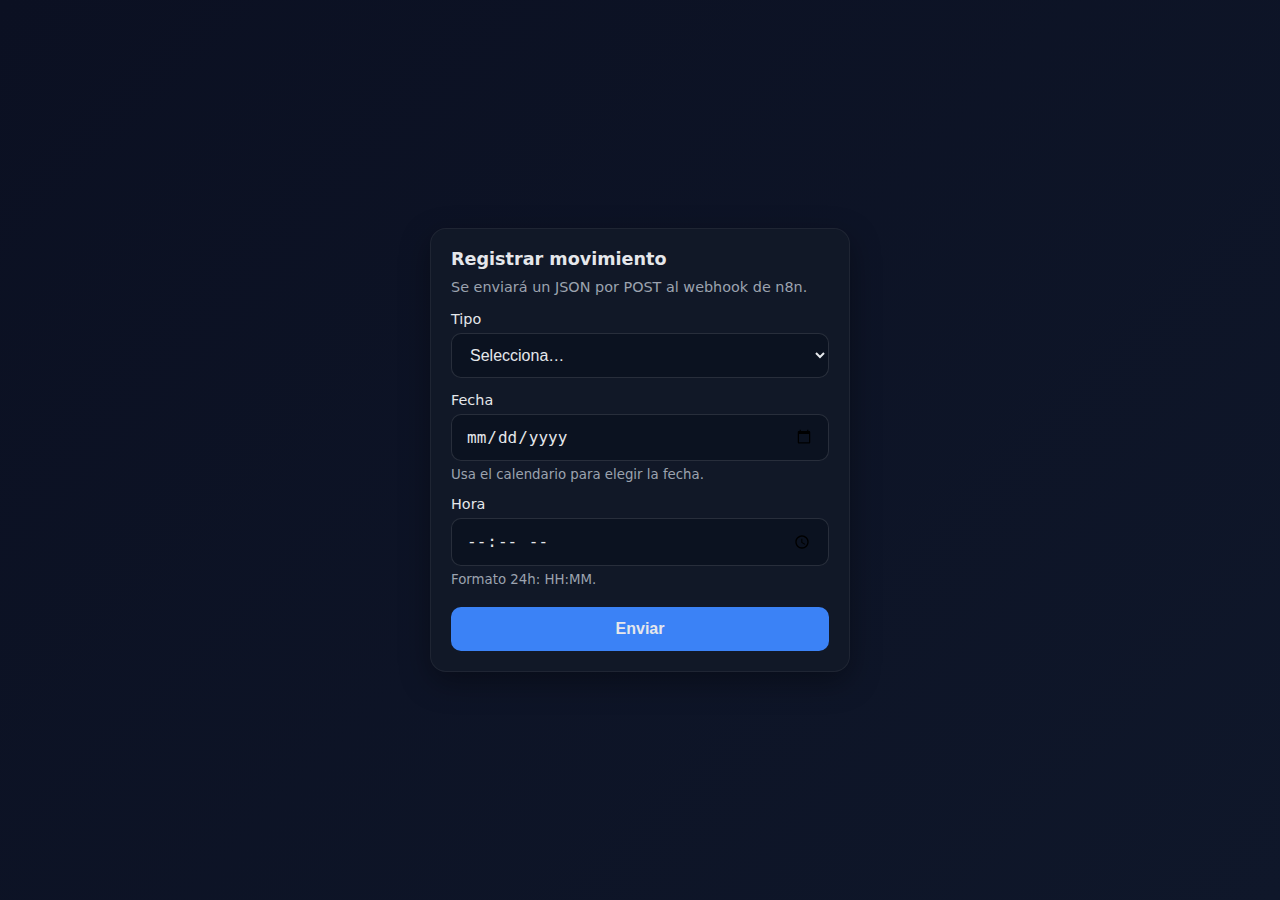
<file: index.html>
<!doctype html>
<html lang="es">
<head>
  <meta charset="utf-8" />
  <meta name="viewport" content="width=device-width, initial-scale=1" />
  <title>Formulario ENTRADA/SALIDA</title>
  <style>
    /* Diseño mobile-first, centrado vertical y horizontal */
    :root {
      --bg: #0f172a;      /* slate-900 */
      --card: #111827;    /* gray-900 */
      --txt: #e5e7eb;     /* gray-200 */
      --muted: #9ca3af;   /* gray-400 */
      --accent: #3b82f6;  /* blue-500 */
      --error: #ef4444;   /* red-500 */
      --ok: #10b981;      /* emerald-500 */
    }

    * { box-sizing: border-box; }
    html, body { height: 100%; }
    body {
      margin: 0; padding: 16px; color: var(--txt);
      background: linear-gradient(135deg, #0b1022, var(--bg));
      font-family: system-ui, -apple-system, Segoe UI, Roboto, Ubuntu, Cantarell, "Helvetica Neue", Arial;
      min-height: 100svh; /* mejor en móviles con barras dinámicas */
      display: grid; place-items: center; /* centra V+H */
    }

    .card {
      width: 100%; max-width: 420px; background: var(--card);
      border-radius: 16px; padding: 20px; border: 1px solid rgba(255,255,255,.06);
      box-shadow: 0 10px 30px rgba(0,0,0,.35);
    }

    h1 { font-size: 1.1rem; margin: 0 0 10px; }
    .sub { margin: 0 0 16px; font-size: .9rem; color: var(--muted); }
    .field { margin-bottom: 14px; }
    label { display: block; margin-bottom: 6px; font-size: .9rem; }

    select, input[type="date"], input[type="time"], button {
      width: 100%; padding: 12px 14px; border-radius: 10px;
      border: 1px solid rgba(255,255,255,.12);
      background: #0b1220; color: var(--txt); font-size: 1rem; outline: none;
    }

    select:focus, input:focus, button:focus {
      border-color: var(--accent);
      box-shadow: 0 0 0 3px rgba(59,130,246,.25);
    }

    small.hint { display: block; color: var(--muted); margin-top: 6px; }
    small.error { display: none; color: var(--error); margin-top: 6px; }
    .field.invalid small.error { display: block; }
    .field.invalid select,
    .field.invalid input { border-color: var(--error); }

    button { margin-top: 6px; background: var(--accent); border: 1px solid transparent; cursor: pointer; font-weight: 600; }
    button:hover { filter: brightness(1.05); }

    .loading { opacity: .7; pointer-events: none; }

    /* Snackbar */
    .snackbar {
      position: fixed;
      left: 50%;
      bottom: 16px;
      transform: translateX(-50%) translateY(120%);
      min-width: 240px;
      max-width: min(92vw, 560px);
      padding: 12px 16px;
      border-radius: 12px;
      font-weight: 600;
      text-align: center;
      box-shadow: 0 10px 30px rgba(0,0,0,.35);
      border: 1px solid rgba(255,255,255,.08);
      opacity: 0;
      transition: transform .28s ease, opacity .28s ease;
      z-index: 1000;
    }
    .snackbar.show { transform: translateX(-50%) translateY(0); opacity: 1; }
    .snackbar.ok  { background: rgba(16,185,129,.12); color: #bbf7d0; border-color: rgba(16,185,129,.35); }
    .snackbar.err { background: rgba(239,68,68,.12); color: #fecaca; border-color: rgba(239,68,68,.35); }
  </style>
</head>
<body>
  <form class="card" id="movForm" novalidate>
    <h1>Registrar movimiento</h1>
    <p class="sub">Se enviará un JSON por POST al webhook de n8n.</p>

    <!-- Tipo -->
    <div class="field" id="f-tipo">
      <label for="tipo">Tipo</label>
      <select name="tipo" id="tipo" required>
        <option value="">Selecciona…</option>
        <option value="ENTRADA">ENTRADA</option>
        <option value="SALIDA">SALIDA</option>
      </select>
      <small class="error">Selecciona ENTRADA o SALIDA.</small>
    </div>

    <!-- Fecha con selector nativo (yyyy-mm-dd) -->
    <div class="field" id="f-fecha">
      <label for="fecha">Fecha</label>
      <input id="fecha" name="fecha" type="date" required />
      <small class="hint">Usa el calendario para elegir la fecha.</small>
      <small class="error">Selecciona una fecha válida.</small>
    </div>

    <!-- Hora con selector nativo (HH:MM 24h) -->
    <div class="field" id="f-hora">
      <label for="hora">Hora</label>
      <input id="hora" name="hora" type="time" required step="60" />
      <small class="hint">Formato 24h: HH:MM.</small>
      <small class="error">Selecciona una hora válida.</small>
    </div>

    <button type="submit" id="btnSubmit">Enviar</button>
  </form>

  <!-- Snackbar -->
  <div id="snackbar" class="snackbar" role="status" aria-live="polite"></div>

  <script>
    const WEBHOOK_URL = "https://n8n.ludwringliccien.dev/webhook/asistencias";

    // Helpers UI y validación
    const form = document.getElementById('movForm');
    const btn = document.getElementById('btnSubmit');
    const snackbar = document.getElementById('snackbar');
    const fieldWrap = (id) => document.getElementById(id);

    function setValidity(fieldId, valid) {
      const wrap = fieldWrap(fieldId);
      if (!wrap) return;
      wrap.classList.toggle('invalid', !valid);
    }
    function showSnack(type, msg, ms = 3500) {
      snackbar.textContent = msg;
      snackbar.className = `snackbar ${type}`;
      requestAnimationFrame(() => snackbar.classList.add('show'));
      clearTimeout(showSnack._t);
      showSnack._t = setTimeout(() => snackbar.classList.remove('show'), ms);
    }

    // Conversión: de ISO (yyyy-mm-dd) a dd/mm/aaaa
    function isoToDDMMYYYY(iso) {
      if (!/^\d{4}-\d{2}-\d{2}$/.test(iso)) return '';
      const [y, m, d] = iso.split('-');
      return `${d}/${m}/${y}`;
    }

    // Validación básica de hora HH:MM
    function isValidHHMM(hhmm) {
      return /^\d{2}:\d{2}$/.test(hhmm);
    }

    // --- Pruebas rápidas en consola ("test cases") ---
    try {
      console.assert(isoToDDMMYYYY('2025-08-31') === '31/08/2025', 'isoToDDMMYYYY debe convertir correctamente');
      console.assert(isValidHHMM('09:05') === true, 'isValidHHMM debe aceptar 09:05');
      console.assert(isValidHHMM('23:59') === true, 'isValidHHMM debe aceptar 23:59');
      console.assert(isValidHHMM('9:5') === false, 'isValidHHMM debe rechazar 9:5');
    } catch (_) { /* ignorar en producción */ }

    form.addEventListener('submit', async (e) => {
      e.preventDefault();

      const tipoOk = form.tipo.value === 'ENTRADA' || form.tipo.value === 'SALIDA';
      setValidity('f-tipo', tipoOk);

      const fechaISO = form.fecha.value; // yyyy-mm-dd
      const fechaOk = /^\d{4}-\d{2}-\d{2}$/.test(fechaISO);
      setValidity('f-fecha', fechaOk);

      const horaVal = form.hora.value; // HH:MM
      const horaOk = isValidHHMM(horaVal);
      setValidity('f-hora', horaOk);

      if (!tipoOk || !fechaOk || !horaOk) {
        // Validación local: no llamar al webhook
        return;
      }

      // Payload JSON: envía la fecha en dd/mm/aaaa + ISO opcional
      const payload = {
        tipo: form.tipo.value,
        fecha: isoToDDMMYYYY(fechaISO), // requerido en dd/mm/aaaa
        fecha_iso: fechaISO,             // opcional para tu backend
        hora: horaVal                    // HH:MM (24h)
      };

      // UI: loading
      form.classList.add('loading');
      btn.disabled = true;

      try {
        const res = await fetch(WEBHOOK_URL, {
          method: 'POST',
          headers: {
            'Content-Type': 'application/json',
            'Accept': 'application/json, text/plain, */*'
          },
          body: JSON.stringify(payload)
        });

        let responseText = '';
        const contentType = res.headers.get('content-type') || '';
        
        try {
          if (contentType.includes('application/json')) {
            const data = await res.json();
            responseText = JSON.stringify(data);
          } else {
            responseText = await res.text();
          }
        } catch (parseError) {
          // Si falla el parsing JSON, intentar como texto
          console.warn('Error parsing response as JSON, trying as text:', parseError);
          try {
            responseText = await res.text();
          } catch (textError) {
            console.warn('Error reading response as text:', textError);
            responseText = '';
          }
        }

        if (!res.ok) {
          showSnack('err', 'ERROR INTENTELO DE NUEVO');
        } else {
          showSnack('ok', `${form.tipo.value} guardada`);
          form.reset();
        }
      } catch (err) {
        console.error('Error de red o CORS:', err);
        showSnack('err', 'ERROR INTENTELO DE NUEVO');
      } finally {
        form.classList.remove('loading');
        btn.disabled = false;
      }
    });
  </script>
</body>
</html>
</file>
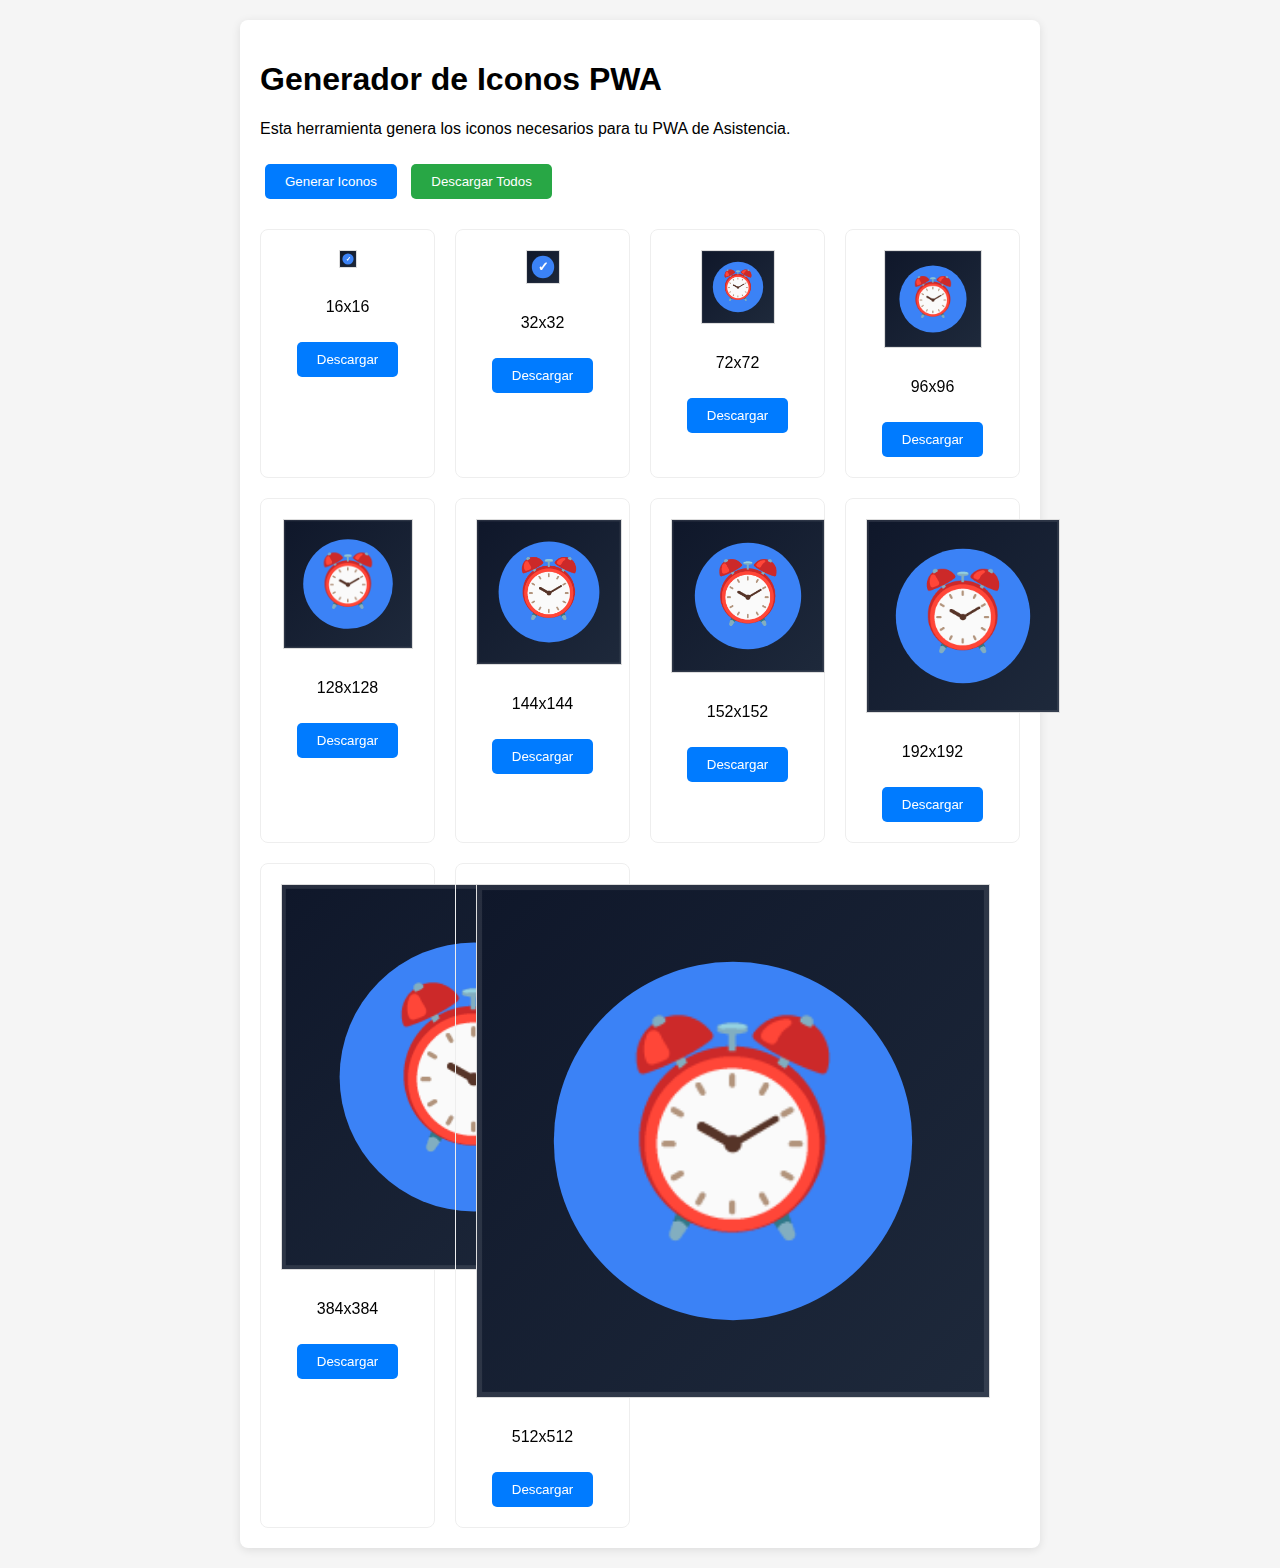
<file: generate-icons.html>
<!DOCTYPE html>
<html lang="es">
<head>
    <meta charset="UTF-8">
    <meta name="viewport" content="width=device-width, initial-scale=1.0">
    <title>Generador de Iconos PWA</title>
    <style>
        body {
            font-family: Arial, sans-serif;
            max-width: 800px;
            margin: 0 auto;
            padding: 20px;
            background: #f5f5f5;
        }
        .container {
            background: white;
            padding: 20px;
            border-radius: 8px;
            box-shadow: 0 2px 10px rgba(0,0,0,0.1);
        }
        canvas {
            border: 1px solid #ddd;
            margin: 10px;
        }
        .icon-grid {
            display: grid;
            grid-template-columns: repeat(auto-fit, minmax(150px, 1fr));
            gap: 20px;
            margin-top: 20px;
        }
        .icon-item {
            text-align: center;
            padding: 10px;
            border: 1px solid #eee;
            border-radius: 8px;
        }
        button {
            background: #007bff;
            color: white;
            border: none;
            padding: 10px 20px;
            border-radius: 5px;
            cursor: pointer;
            margin: 10px 5px;
        }
        button:hover {
            background: #0056b3;
        }
        .download-all {
            background: #28a745;
        }
        .download-all:hover {
            background: #1e7e34;
        }
    </style>
</head>
<body>
    <div class="container">
        <h1>Generador de Iconos PWA</h1>
        <p>Esta herramienta genera los iconos necesarios para tu PWA de Asistencia.</p>
        
        <button onclick="generateIcons()">Generar Iconos</button>
        <button class="download-all" onclick="downloadAllIcons()">Descargar Todos</button>
        
        <div id="iconGrid" class="icon-grid"></div>
    </div>

    <script>
        const sizes = [16, 32, 72, 96, 128, 144, 152, 192, 384, 512];
        const icons = [];

        function generateIcons() {
            const grid = document.getElementById('iconGrid');
            grid.innerHTML = '';
            icons.length = 0;

            sizes.forEach(size => {
                const canvas = document.createElement('canvas');
                canvas.width = size;
                canvas.height = size;
                const ctx = canvas.getContext('2d');

                // Fondo
                const gradient = ctx.createLinearGradient(0, 0, size, size);
                gradient.addColorStop(0, '#0f172a');
                gradient.addColorStop(1, '#1e293b');
                ctx.fillStyle = gradient;
                ctx.fillRect(0, 0, size, size);

                // Círculo de fondo
                ctx.fillStyle = '#3b82f6';
                ctx.beginPath();
                ctx.arc(size/2, size/2, size * 0.35, 0, 2 * Math.PI);
                ctx.fill();

                // Icono de reloj/check-in
                ctx.fillStyle = 'white';
                ctx.font = `bold ${size * 0.4}px Arial`;
                ctx.textAlign = 'center';
                ctx.textBaseline = 'middle';
                
                // Usar emoji de reloj o check-in
                const icon = size >= 72 ? '⏰' : '✓';
                ctx.fillText(icon, size/2, size/2);

                // Borde
                ctx.strokeStyle = 'rgba(255,255,255,0.1)';
                ctx.lineWidth = size * 0.02;
                ctx.strokeRect(0, 0, size, size);

                const iconItem = document.createElement('div');
                iconItem.className = 'icon-item';
                
                const label = document.createElement('p');
                label.textContent = `${size}x${size}`;
                
                const downloadBtn = document.createElement('button');
                downloadBtn.textContent = 'Descargar';
                downloadBtn.onclick = () => downloadIcon(canvas, size);
                
                iconItem.appendChild(canvas);
                iconItem.appendChild(label);
                iconItem.appendChild(downloadBtn);
                
                grid.appendChild(iconItem);
                icons.push({ canvas, size });
            });
        }

        function downloadIcon(canvas, size) {
            const link = document.createElement('a');
            link.download = `icon-${size}x${size}.png`;
            link.href = canvas.toDataURL();
            link.click();
        }

        function downloadAllIcons() {
            icons.forEach(icon => {
                setTimeout(() => {
                    downloadIcon(icon.canvas, icon.size);
                }, 100);
            });
        }

        // Generar iconos al cargar la página
        window.addEventListener('load', generateIcons);
    </script>
</body>
</html>
</file>
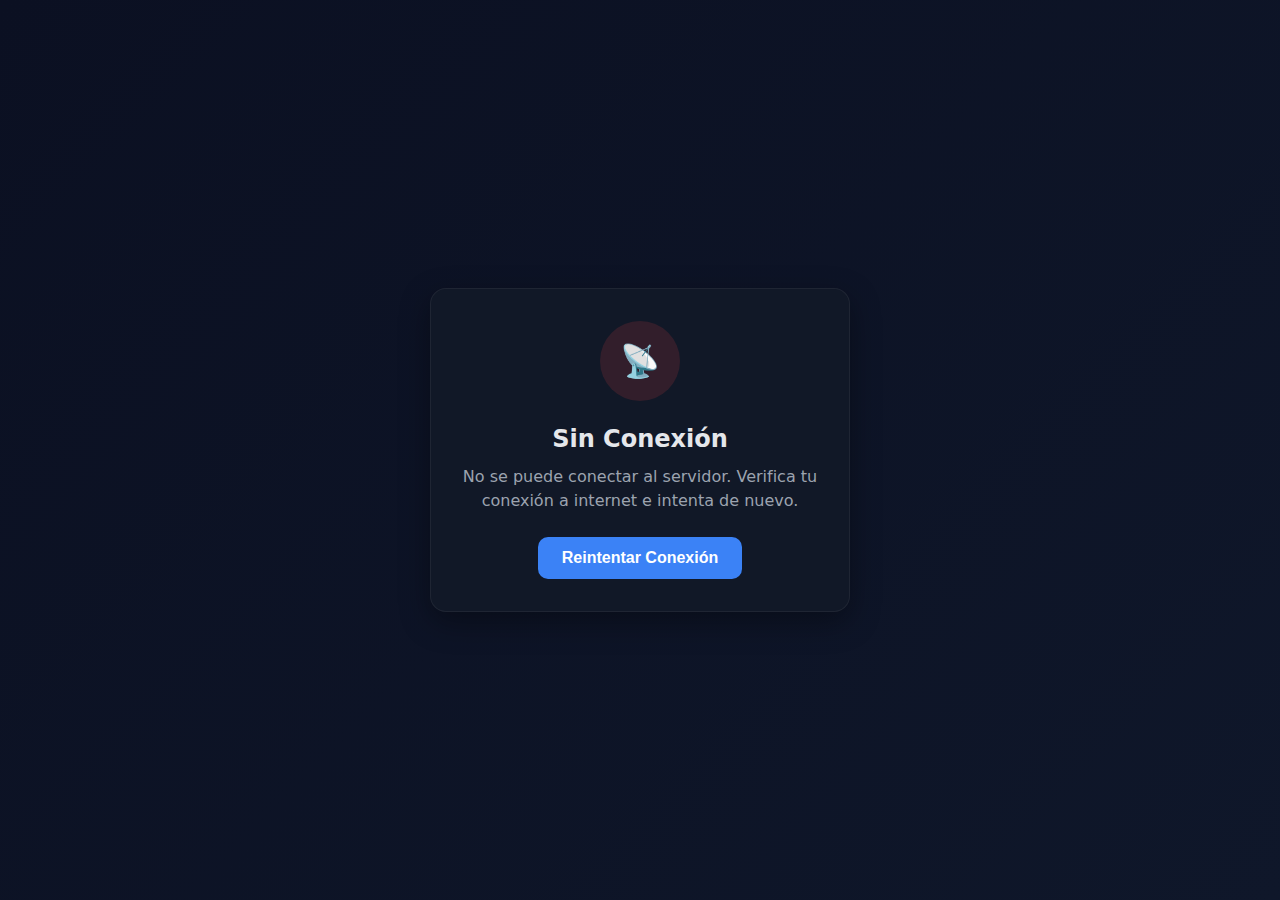
<file: offline.html>
<!doctype html>
<html lang="es">
<head>
  <meta charset="utf-8" />
  <meta name="viewport" content="width=device-width, initial-scale=1" />
  <title>Sin Conexión - Sistema de Asistencia</title>
  <style>
    :root {
      --bg: #0f172a;
      --card: #111827;
      --txt: #e5e7eb;
      --muted: #9ca3af;
      --accent: #3b82f6;
      --error: #ef4444;
      --ok: #10b981;
    }

    * { box-sizing: border-box; }
    html, body { height: 100%; }
    body {
      margin: 0; padding: 16px; color: var(--txt);
      background: linear-gradient(135deg, #0b1022, var(--bg));
      font-family: system-ui, -apple-system, Segoe UI, Roboto, Ubuntu, Cantarell, "Helvetica Neue", Arial;
      min-height: 100svh;
      display: grid; place-items: center;
    }

    .offline-card {
      width: 100%; max-width: 420px; background: var(--card);
      border-radius: 16px; padding: 32px 24px; border: 1px solid rgba(255,255,255,.06);
      box-shadow: 0 10px 30px rgba(0,0,0,.35);
      text-align: center;
    }

    .offline-icon {
      width: 80px; height: 80px; margin: 0 auto 24px;
      background: rgba(239,68,68,.15); border-radius: 50%;
      display: flex; align-items: center; justify-content: center;
      font-size: 2rem; color: var(--error);
    }

    h1 { font-size: 1.5rem; margin: 0 0 12px; }
    p { margin: 0 0 24px; color: var(--muted); line-height: 1.5; }

    .retry-btn {
      background: var(--accent); color: white; border: none;
      padding: 12px 24px; border-radius: 10px; font-size: 1rem;
      font-weight: 600; cursor: pointer; transition: filter 0.2s;
    }
    .retry-btn:hover { filter: brightness(1.05); }

    .status {
      margin-top: 16px; padding: 12px; border-radius: 8px;
      font-size: 0.9rem; font-weight: 500;
    }
    .status.connecting { background: rgba(59,130,246,.15); color: #93c5fd; }
    .status.connected { background: rgba(16,185,129,.15); color: #bbf7d0; }
    .status.failed { background: rgba(239,68,68,.15); color: #fecaca; }
  </style>
</head>
<body>
  <div class="offline-card">
    <div class="offline-icon">📡</div>
    <h1>Sin Conexión</h1>
    <p>No se puede conectar al servidor. Verifica tu conexión a internet e intenta de nuevo.</p>
    
    <button class="retry-btn" onclick="checkConnection()">
      Reintentar Conexión
    </button>
    
    <div id="status" class="status" style="display: none;"></div>
  </div>

  <script>
    let retryCount = 0;
    const maxRetries = 3;

    function showStatus(message, type) {
      const status = document.getElementById('status');
      status.textContent = message;
      status.className = `status ${type}`;
      status.style.display = 'block';
    }

    function hideStatus() {
      document.getElementById('status').style.display = 'none';
    }

    async function checkConnection() {
      retryCount++;
      showStatus('Verificando conexión...', 'connecting');
      
      try {
        const response = await fetch('https://n8n.ludwringliccien.dev/webhook/asistencias', {
          method: 'HEAD',
          cache: 'no-cache'
        });
        
        if (response.ok) {
          showStatus('¡Conexión restaurada! Redirigiendo...', 'connected');
          setTimeout(() => {
            window.location.href = '/';
          }, 1500);
        } else {
          throw new Error('Servidor no responde correctamente');
        }
      } catch (error) {
        console.error('Error de conexión:', error);
        
        if (retryCount >= maxRetries) {
          showStatus('No se pudo conectar después de varios intentos. Verifica tu conexión.', 'failed');
        } else {
          showStatus(`Intento ${retryCount} de ${maxRetries} falló. Reintentando...`, 'failed');
          setTimeout(() => {
            hideStatus();
          }, 2000);
        }
      }
    }

    // Verificar conexión automáticamente cada 5 segundos
    setInterval(() => {
      if (retryCount < maxRetries) {
        checkConnection();
      }
    }, 5000);

    // Verificar al cargar la página
    window.addEventListener('load', () => {
      setTimeout(checkConnection, 1000);
    });
  </script>
</body>
</html>
</file>
